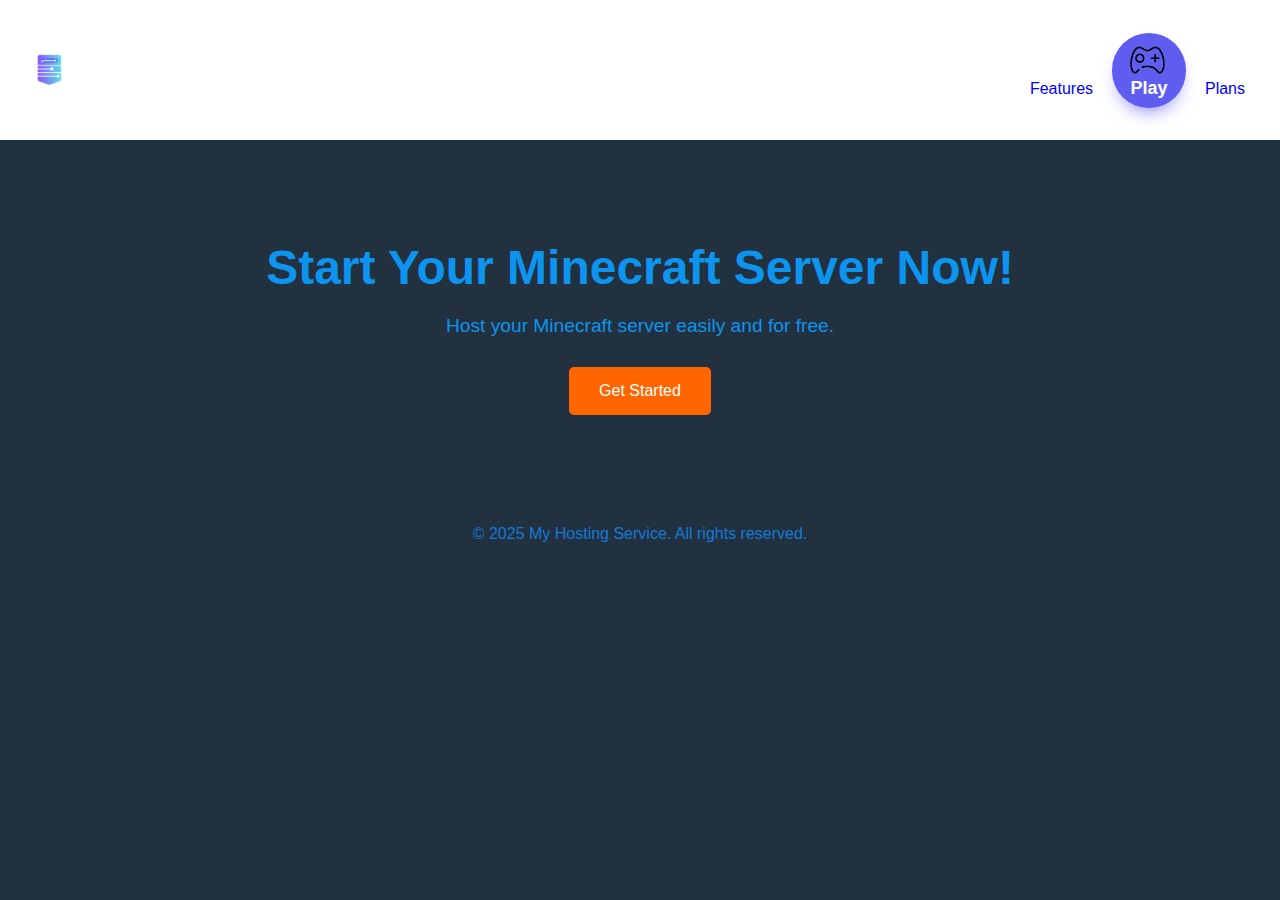
<file: index.html>
<!DOCTYPE html>
<html lang="en">
<head>
  <meta charset="UTF-8">
  <meta name="viewport" content="width=device-width, initial-scale=1">
  <title>My Hosting Service</title>
  <link rel="stylesheet" href="style.css">
</head>
<body>

  <!-- Header -->
  <header>
    <div class="logo">
      <!-- Insert the logo here -->
      <img src="YO.png" alt="My Hosting Service Logo" width="100"> <!-- Adjust the width as per your needs -->
    </div>
    <nav>
    
      <a href="features.html">Features</a>
      <button class="button-34" role="button"><img src="play.png" alt="Icon" style="width: 35px; height: 35px; align-content: center;">Play</button>
      <a href="pricings.html">Plans</a>
    </nav>
  </header>

  <!-- Main Section (Hero) -->
  <main>
    <section class="hero">
      <h2>Start Your Minecraft Server Now!</h2>
      <p>Host your Minecraft server easily and for free.</p>
      <button>Get Started</button>
    </section>
  </main>

  <!-- Footer -->
  <footer>
    <p>&copy; 2025 My Hosting Service. All rights reserved.</p>
  </footer>

</body>
</html>
</file>
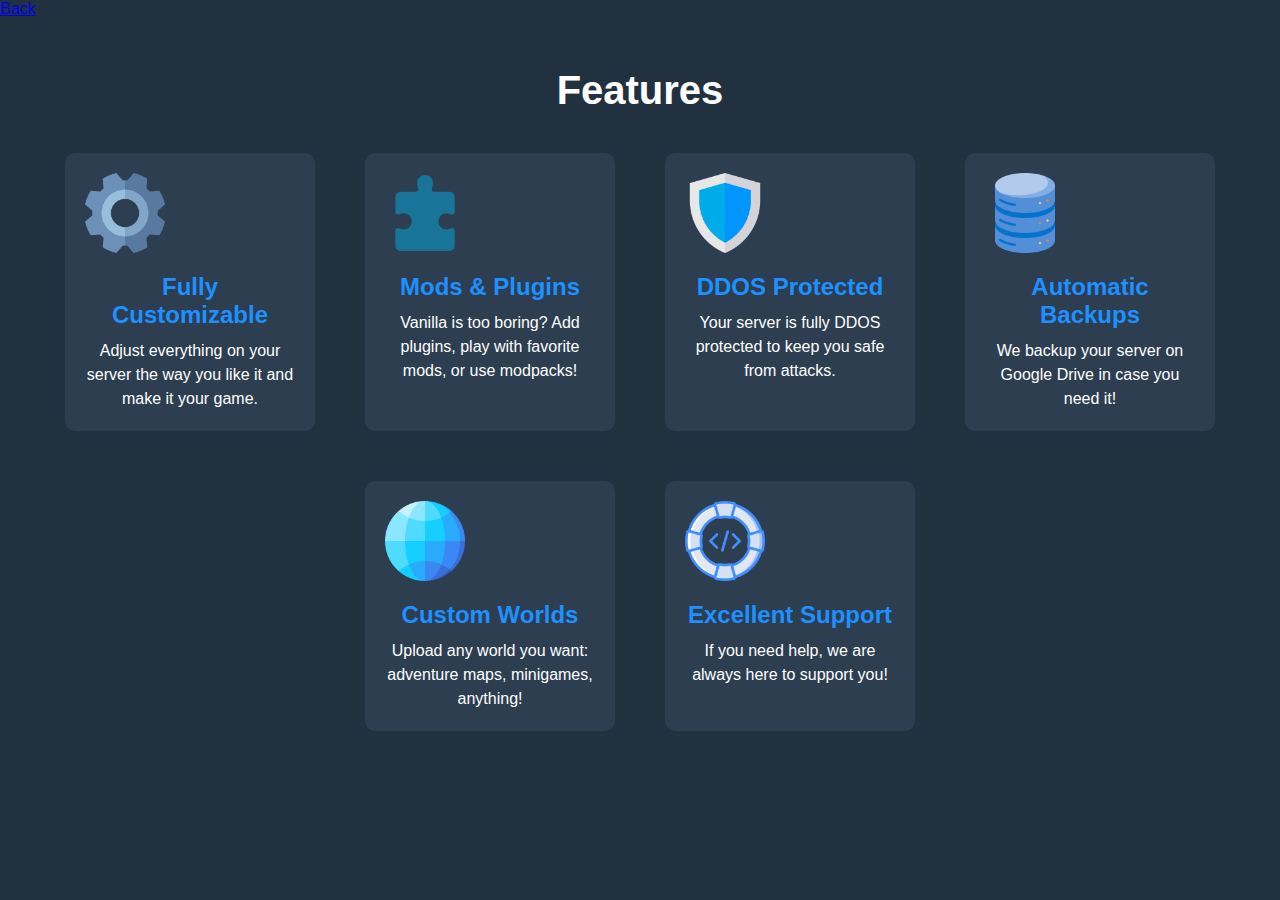
<file: features.html>
<!DOCTYPE html>
<html lang="en">
<head>
    <meta charset="UTF-8">
    <title>Features</title>
    <link rel="stylesheet" href="style.css">
</head>
<body>
  <a href="index.html">Back</a>
    <section class="section-features">
        <h1 class="section-title">Features</h1>
        <div class="feature-cards">
            <div class="feature-card">
                <img src="gear-icon.png" alt="Fully Customizable">
                <h2>Fully Customizable</h2>
                <p>Adjust everything on your server the way you like it and make it your game.</p>
            </div>
            <div class="feature-card">
                <img src="puzzle-icon.png" alt="Mods and Plugins">
                <h2>Mods & Plugins</h2>
                <p>Vanilla is too boring? Add plugins, play with favorite mods, or use modpacks!</p>
            </div>
            <div class="feature-card">
                <img src="shield-icon.png" alt="DDOS Protected">
                <h2>DDOS Protected</h2>
                <p>Your server is fully DDOS protected to keep you safe from attacks.</p>
            </div>
            <div class="feature-card">
                <img src="backup-icon.png" alt="Automatic Backups">
                <h2>Automatic Backups</h2>
                <p>We backup your server on Google Drive in case you need it!</p>
            </div>
            <div class="feature-card">
                <img src="world-icon.png" alt="Custom Worlds">
                <h2>Custom Worlds</h2>
                <p>Upload any world you want: adventure maps, minigames, anything!</p>
            </div>
            <div class="feature-card">
                <img src="support-icon.png" alt="Excellent Support">
                <h2>Excellent Support</h2>
                <p>If you need help, we are always here to support you!</p>
            </div>
        </div>
    </section>

</body>
</html>
</file>
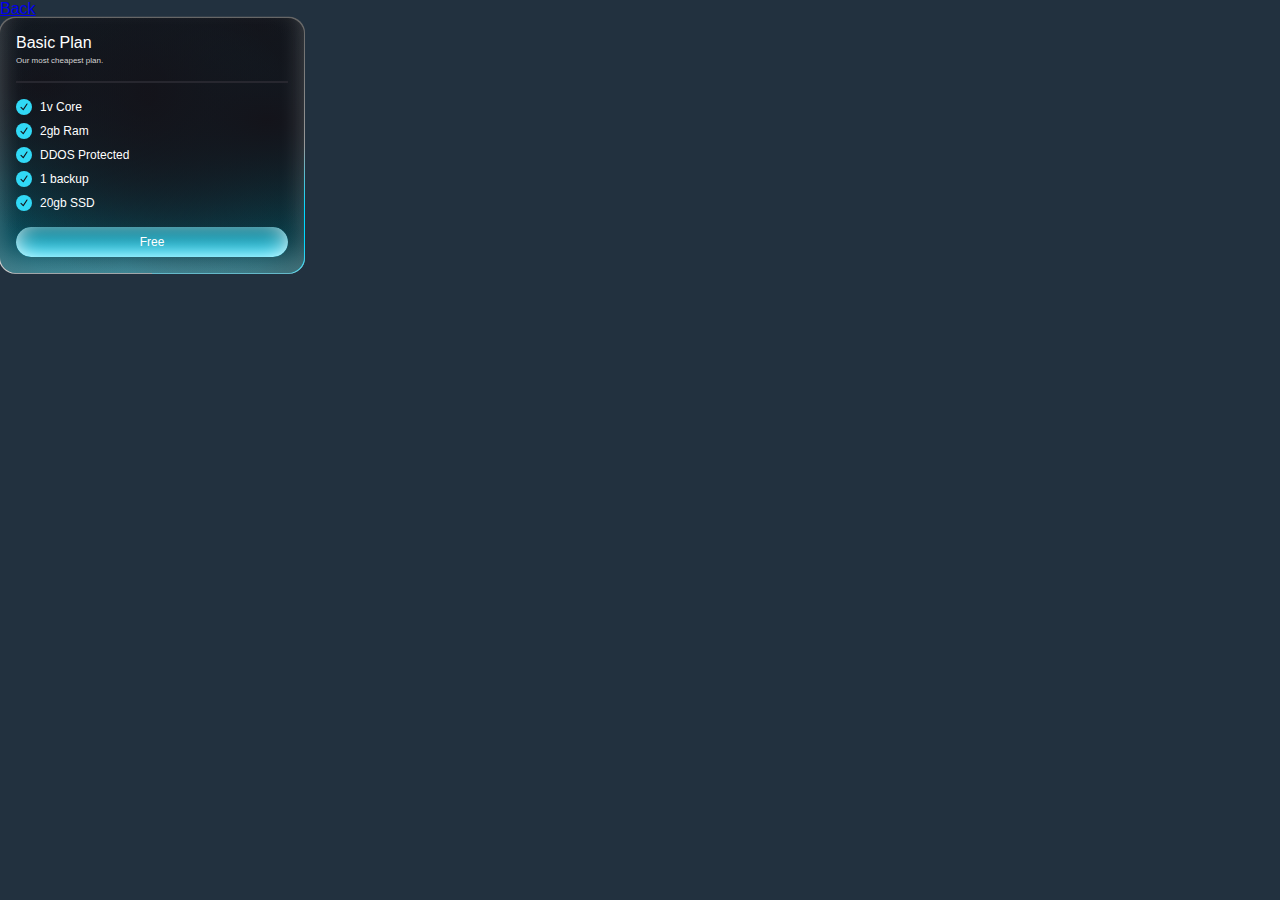
<file: pricings.html>
<!DOCTYPE html>
<html lang="en">
<head>
    <meta charset="UTF-8">
    <meta name="viewport" content="width=device-width, initial-scale=1.0">
    <title>Pricing - My Hosting Service</title>
    <link rel="stylesheet" href="style.css"> <!-- Link to your CSS -->

   
</head>

<body>
<div class="K">
<a href="index.html">Back</a>
</div>


    <!-- From Uiverse.io by iconicchandu --> 
<div class="card">
    <div class="card__border"></div>
    <div class="card_title__container">
      <span class="card_title">Basic Plan</span>
      <p class="card_paragraph">Our most cheapest plan.</p>
    </div>
    <hr class="line" />
    <ul class="card__list">
      <li class="card__list_item">
        <span class="check">
          <svg
            class="check_svg"
            fill="currentColor"
            viewBox="0 0 16 16"
            xmlns="http://www.w3.org/2000/svg"
          >
            <path
              clip-rule="evenodd"
              d="M12.416 3.376a.75.75 0 0 1 .208 1.04l-5 7.5a.75.75 0 0 1-1.154.114l-3-3a.75.75 0 0 1 1.06-1.06l2.353 2.353 4.493-6.74a.75.75 0 0 1 1.04-.207Z"
              fill-rule="evenodd"
            ></path>
          </svg>
        </span>
        <span class="list_text">1v Core</span>
      </li>
      <li class="card__list_item">
        <span class="check">
          <svg
            class="check_svg"
            fill="currentColor"
            viewBox="0 0 16 16"
            xmlns="http://www.w3.org/2000/svg"
          >
            <path
              clip-rule="evenodd"
              d="M12.416 3.376a.75.75 0 0 1 .208 1.04l-5 7.5a.75.75 0 0 1-1.154.114l-3-3a.75.75 0 0 1 1.06-1.06l2.353 2.353 4.493-6.74a.75.75 0 0 1 1.04-.207Z"
              fill-rule="evenodd"
            ></path>
          </svg>
        </span>
        <span class="list_text">2gb Ram</span>
      </li>
      <li class="card__list_item">
        <span class="check">
          <svg
            class="check_svg"
            fill="currentColor"
            viewBox="0 0 16 16"
            xmlns="http://www.w3.org/2000/svg"
          >
            <path
              clip-rule="evenodd"
              d="M12.416 3.376a.75.75 0 0 1 .208 1.04l-5 7.5a.75.75 0 0 1-1.154.114l-3-3a.75.75 0 0 1 1.06-1.06l2.353 2.353 4.493-6.74a.75.75 0 0 1 1.04-.207Z"
              fill-rule="evenodd"
            ></path>
          </svg>
        </span>
        <span class="list_text">DDOS Protected</span>
      </li>
      <li class="card__list_item">
        <span class="check">
          <svg
            class="check_svg"
            fill="currentColor"
            viewBox="0 0 16 16"
            xmlns="http://www.w3.org/2000/svg"
          >
            <path
              clip-rule="evenodd"
              d="M12.416 3.376a.75.75 0 0 1 .208 1.04l-5 7.5a.75.75 0 0 1-1.154.114l-3-3a.75.75 0 0 1 1.06-1.06l2.353 2.353 4.493-6.74a.75.75 0 0 1 1.04-.207Z"
              fill-rule="evenodd"
            ></path>
          </svg>
        </span>
        <span class="list_text">1 backup</span>
      </li>
      <li class="card__list_item">
        <span class="check">
          <svg
            class="check_svg"
            fill="currentColor"
            viewBox="0 0 16 16"
            xmlns="http://www.w3.org/2000/svg"
          >
            <path
              clip-rule="evenodd"
              d="M12.416 3.376a.75.75 0 0 1 .208 1.04l-5 7.5a.75.75 0 0 1-1.154.114l-3-3a.75.75 0 0 1 1.06-1.06l2.353 2.353 4.493-6.74a.75.75 0 0 1 1.04-.207Z"
              fill-rule="evenodd"
            ></path>
          </svg>
        </span>
        <span class="list_text">20gb SSD</span>
      </li>
    </ul>
    <button class="button">Free</button>
  </div>
  
  
</body>
</html>
</file>
<file: style.css>
/* Basic Reset */
* {
  margin: 0;
  padding: 0;
  box-sizing: border-box;
}

body {
  font-family: 'Arial', sans-serif;
  background-color: #f4f4f4;
  color: #333;
}

/* Header Styling */
header {
  background-color: white;
  color: white;
  padding: 20px 0;
  display: flex;
  justify-content: space-between;
  align-items: center;
}

header .logo h1 {
  font-size: 2rem;
  margin-left: 20px;
}

nav {
  margin-right: 20px;
}

nav a {
  color: blue;
  text-decoration: none;
  margin: 0 15px;
  font-size: 1rem;
  transition: all 0.3s ease;
}

nav a:hover {
  color: #ff6600;
  border-bottom: 2px solid #ff6600;
}

/* Hero Section */
.hero {
  background: url('https://www.example.com/your-image.jpg') no-repeat center center;
  background-size: cover;
  color: white;
  text-align: center;
  padding: 100px 20px;
}

.hero h2 {
  font-size: 3rem;
  margin-bottom: 20px;
}

.hero p {
  font-size: 1.2rem;
  margin-bottom: 30px;
}

button {
  background-color: #ff6600;
  border: none;
  padding: 15px 30px;
  font-size: 1rem;
  color: white;
  cursor: pointer;
  border-radius: 5px;
  transition: all 0.3s ease;
}

button:hover {
  background-color: #0c94ee;
}

/* Footer */
footer {
  background-color:WH;
  color: rgb(20, 121, 216);
  text-align: center;
  padding: 10px 0;
}
img {
  display: block;  /* Makes sure the image is block-level */
  width: 100px;
  height: auto;
}

img[alt]:not([src]) {
  font-size: 18px;
  color: rgb(14, 120, 219);
}

.hero

{
font-size: auto;
color: #0c94ee;
  
}
.pra
{
  text-align:center;
  
}

body {
  margin: 0;
  padding: 0;
  font-family: Arial, sans-serif;
  background-color: #22313F;
  color: white;
}

.section-features {
  text-align: center;
  padding: 50px 20px;
}

.section-title {
  font-size: 40px;
  margin-bottom: 40px;
}

.feature-cards {
  display: flex;
  flex-wrap: wrap;
  justify-content: center;
  gap: 50px;
  max-width: 1200px;
  margin: 0 auto;
}

.feature-card {
  background-color: #2C3E50;
  padding: 20px;
  border-radius: 10px;
  width: 250px;
  transition: 0.3s;
}

.feature-card img {
  width: 80px;
  height: 80px;
  margin-bottom: 20px;
}

.feature-card h2 {
  color: #1E90FF;
  margin-bottom: 10px;
}

.feature-card p {
  font-size: 16px;
  line-height: 1.5;
}



.button-34 {
  background: #5E5DF0;
  border-radius: 999px;
  box-shadow: #5E5DF0 0 10px 20px -10px;
  box-sizing: border-box;
  color: #FFFFFF;
  cursor: pointer;
  font-family: Inter,Helvetica,"Apple Color Emoji","Segoe UI Emoji",NotoColorEmoji,"Noto Color Emoji","Segoe UI Symbol","Android Emoji",EmojiSymbols,-apple-system,system-ui,"Segoe UI",Roboto,"Helvetica Neue","Noto Sans",sans-serif;
  font-size: 18px;
  font-weight: 600;
  line-height: 24px;
  opacity: 1;
  outline: 0 solid transparent;
  padding: 8px 18px;
  user-select: none;
  -webkit-user-select: none;
  touch-action: manipulation;
  width: 999;
  word-break: break-word;
  border: 0;
}



.card {
  --white: hsl(0, 0%, 100%);
  --black: hsl(240, 15%, 9%);
  --paragraph: hsl(0, 0%, 83%);
  --line: hsl(240, 9%, 17%);
  --primary: hsl(189, 92%, 58%);

  position: relative;

  display: flex;
  flex-direction: column;
  gap: 1rem;

  padding: 1rem;
  width: 19rem;
  background-color: hsla(240, 15%, 9%, 1);
  background-image: radial-gradient(
      at 88% 40%,
      hsla(240, 15%, 9%, 1) 0px,
      transparent 85%
    ),
    radial-gradient(at 49% 30%, hsla(240, 15%, 9%, 1) 0px, transparent 85%),
    radial-gradient(at 14% 26%, hsla(240, 15%, 9%, 1) 0px, transparent 85%),
    radial-gradient(at 0% 64%, hsl(189, 99%, 26%) 0px, transparent 85%),
    radial-gradient(at 41% 94%, hsl(189, 97%, 36%) 0px, transparent 85%),
    radial-gradient(at 100% 99%, hsl(188, 94%, 13%) 0px, transparent 85%);

  border-radius: 1rem;
  box-shadow: 0px -16px 24px 0px rgba(255, 255, 255, 0.25) inset;
}

.card .card__border {
  overflow: hidden;
  pointer-events: none;

  position: absolute;
  z-index: -10;
  top: 50%;
  left: 50%;
  transform: translate(-50%, -50%);

  width: calc(100% + 2px);
  height: calc(100% + 2px);
  background-image: linear-gradient(
    0deg,
    hsl(0, 0%, 100%) -50%,
    hsl(0, 0%, 40%) 100%
  );

  border-radius: 1rem;
}

.card .card__border::before {
  content: "";
  pointer-events: none;

  position: fixed;
  z-index: 200;
  top: 50%;
  left: 50%;
  transform: translate(-50%, -50%), rotate(0deg);
  transform-origin: left;

  width: 200%;
  height: 10rem;
  background-image: linear-gradient(
    0deg,
    hsla(0, 0%, 100%, 0) 0%,
    hsl(189, 100%, 50%) 40%,
    hsl(189, 100%, 50%) 60%,
    hsla(0, 0%, 40%, 0) 100%
  );

  animation: rotate 8s linear infinite;
}

@keyframes rotate {
  to {
    transform: rotate(360deg);
  }
}

.card .card_title__container .card_title {
  font-size: 1rem;
  color: var(--white);
}

.card .card_title__container .card_paragraph {
  margin-top: 0.25rem;
  width: 65%;

  font-size: 0.5rem;
  color: var(--paragraph);
}

.card .line {
  width: 100%;
  height: 0.1rem;
  background-color: var(--line);

  border: none;
}

.card .card__list {
  display: flex;
  flex-direction: column;
  gap: 0.5rem;
}

.card .card__list .card__list_item {
  display: flex;
  align-items: center;
  gap: 0.5rem;
}

.card .card__list .card__list_item .check {
  display: flex;
  justify-content: center;
  align-items: center;

  width: 1rem;
  height: 1rem;
  background-color: var(--primary);

  border-radius: 50%;
}

.card .card__list .card__list_item .check .check_svg {
  width: 0.75rem;
  height: 0.75rem;

  fill: var(--black);
}

.card .card__list .card__list_item .list_text {
  font-size: 0.75rem;
  color: var(--white);
}

.card .button {
  cursor: pointer;

  padding: 0.5rem;
  width: 100%;
  background-image: linear-gradient(
    0deg,
    hsl(189, 92%, 58%),
    hsl(189, 99%, 26%) 100%
  );

  font-size: 0.75rem;
  color: var(--white);

  border: 0;
  border-radius: 9999px;
  box-shadow: inset 0 -2px 25px -4px var(--white);
}
</file>
